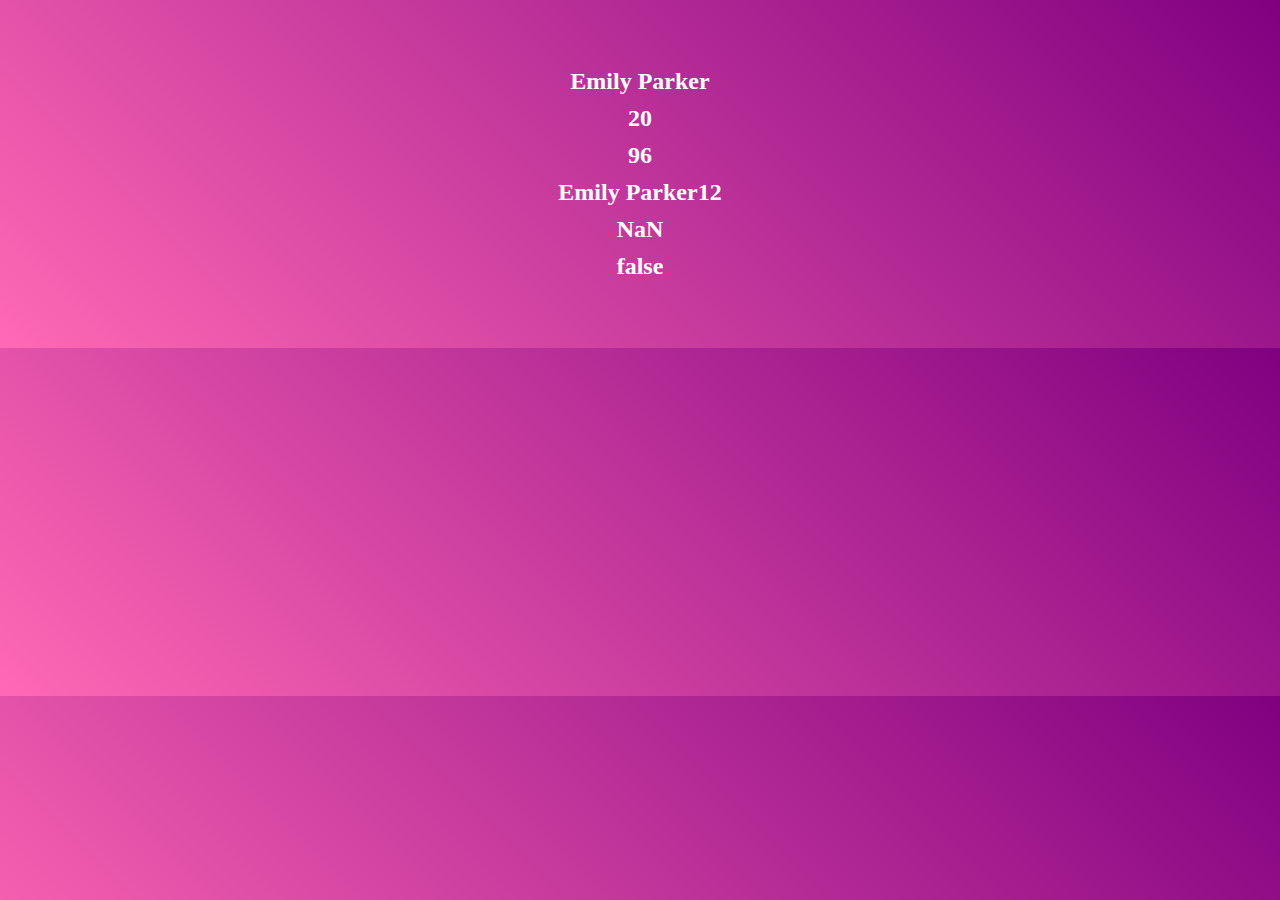
<file: ch2project/index.html>
<!DOCTYPE html>
<html lang="en">
<head>
    <meta charset="UTF-8">
    <meta name="viewport" content="width=device-width, initial-scale=1.0">
    <title>Project 2 - JavaScript Basics</title>
    <style>
        /* Author: Emily Parker | Date: 03/09/2025 */
        
        /* General styles */
        body {
            font-family: "Times New Roman", Times, serif;
            background: linear-gradient(45deg, #ff69b4, #800080);
            color: white;
            font-weight: bold;
            text-align: center;
            padding: 50px;
        }

        p {
            font-size: 1.5rem;
            margin: 10px 0;
        }
    </style>
</head>
<body>

    <p id="p1">Johnson County Community College</p>
    <p id="p2">Johnson County Community College</p>
    <p id="p3">Johnson County Community College</p>
    <p id="p4">Johnson County Community College</p>
    <p id="p5">Johnson County Community College</p>
    <p id="p6">Johnson County Community College</p>

    <script src="project2.js"></script>
</body>
</html>
</file>
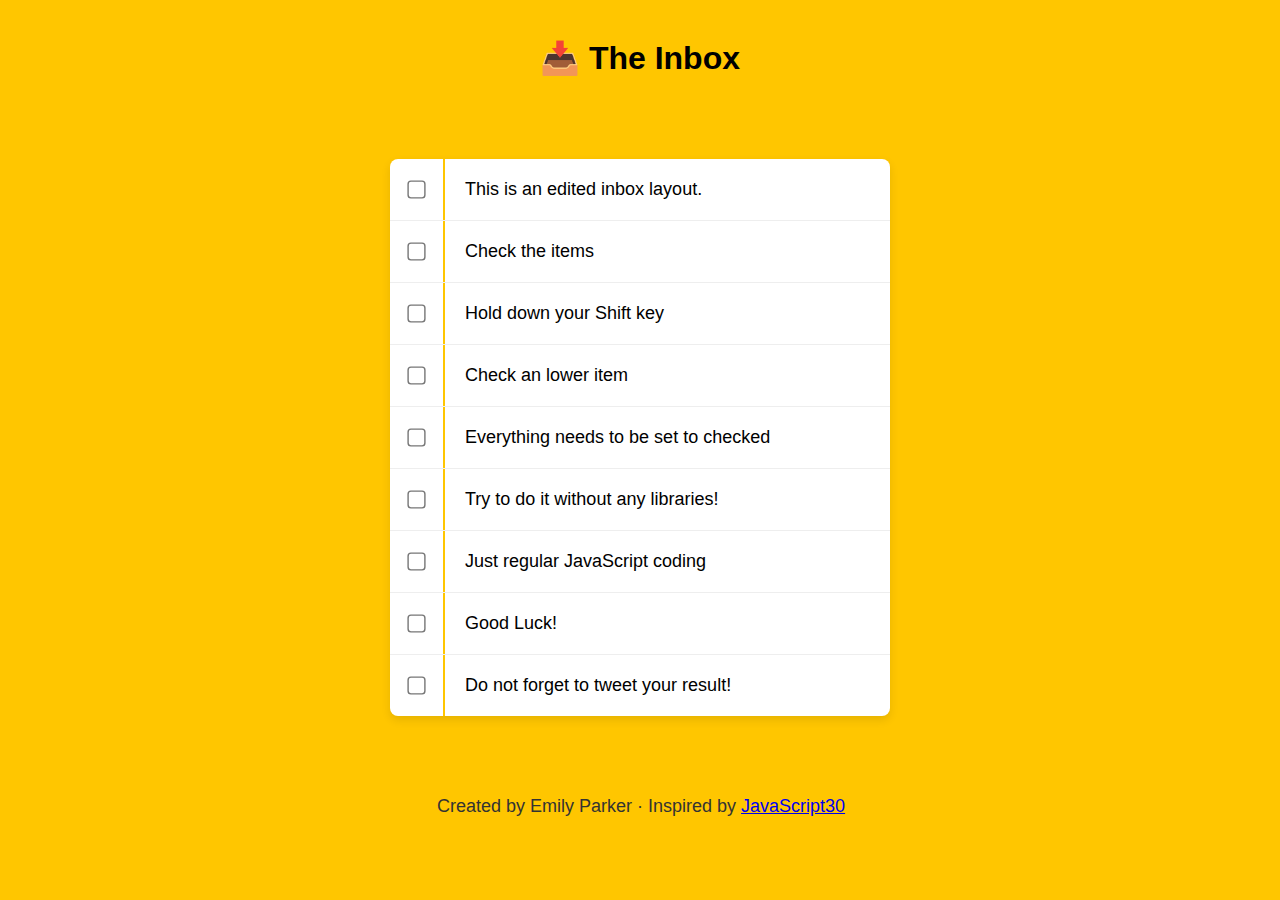
<file: JavaScript02/index.html>
<!DOCTYPE html>
<html lang="en">
<head>
  <meta charset="UTF-8">
  <title>Inbox Multi-Select Updated</title>
  <link rel="icon" href="https://fav.farm/🔥" />
  <style>
    html {
      font-family: 'Segoe UI', sans-serif;
      background: #ffc600;
    }

    .inbox {
      max-width: 500px;
      margin: 50px auto;
      background: #fff;
      border-radius: 8px;
      box-shadow: 0 4px 10px rgba(0,0,0,0.1);
    }

    .item {
      display: flex;
      align-items: center;
      border-bottom: 1px solid #eee;
      transition: background 0.2s;
    }

    .item:last-child {
      border-bottom: none;
    }

    input[type="checkbox"] {
      margin: 20px;
      transform: scale(1.4);
      cursor: pointer;
    }

    input:checked + p {
      background: #f1f1f1;
      text-decoration: line-through;
    }

    p {
      margin: 0;
      padding: 20px;
      font-size: 18px;
      flex: 1;
      border-left: 2px solid #ffc600;
    }

    p:hover {
      background-color: #fff9db;
    }

    header, footer {
      text-align: center;
      padding: 10px;
    }

    footer {
      font-size: 0.9rem;
      color: #333;
    }
  </style>
</head>
<body>

  <!--
    📥 Inbox Multi-Select Example
    ✅ Adapted by Emily Parker 04-04-25
    🧠 Inspired by Wes Bos - JavaScript30.com
    🔧 Elements and attributes added:
      - Semantic elements: <header>, <footer>, <main>
      - Accessibility: aria-label, role attributes
      - Icon Favicon.
  -->

  <header role="banner">
    <h1 aria-label="Inbox multi-select example">📥 The Inbox</h1>
  </header>

  <main class="inbox" role="main" aria-label="Email selection list">
    <div class="item">
      <input type="checkbox" id="item1">
      <p for="item1">This is an edited inbox layout.</p>
    </div>
    <div class="item">
      <input type="checkbox" id="item2">
      <p for="item2">Check the items</p>
    </div>
    <div class="item">
      <input type="checkbox" id="item3">
      <p for="item3">Hold down your Shift key</p>
    </div>
    <div class="item">
      <input type="checkbox" id="item4">
      <p for="item4">Check an lower item</p>
    </div>
    <div class="item">
      <input type="checkbox" id="item5">
      <p for="item5">Everything needs to be set to checked</p>
    </div>
    <div class="item">
      <input type="checkbox" id="item6">
      <p for="item6">Try to do it without any libraries!</p>
    </div>
    <div class="item">
      <input type="checkbox" id="item7">
      <p for="item7">Just regular JavaScript coding</p>
    </div>
    <div class="item">
      <input type="checkbox" id="item8">
      <p for="item8">Good Luck!</p>
    </div>
    <div class="item">
      <input type="checkbox" id="item9">
      <p for="item9">Do not forget to tweet your result!</p>
    </div>
  </main>

  <footer role="contentinfo">
    <p>Created by Emily Parker · Inspired by <a href="https://javascript30.com" target="_blank" rel="noopener noreferrer">JavaScript30</a></p>
  </footer>

  <script>
    const checkboxes = document.querySelectorAll('.inbox input[type="checkbox"]');
    let lastChecked = null;

    function handleCheck(e) {
      let inBetween = false;
      if (e.shiftKey && this.checked) {
        checkboxes.forEach(checkbox => {
          if (checkbox === this || checkbox === lastChecked) {
            inBetween = !inBetween;
          }
          if (inBetween) {
            checkbox.checked = true;
          }
        });
      }
      lastChecked = this;
    }

    checkboxes.forEach(checkbox => checkbox.addEventListener('click', handleCheck));
  </script>

</body>
</html>
</file>
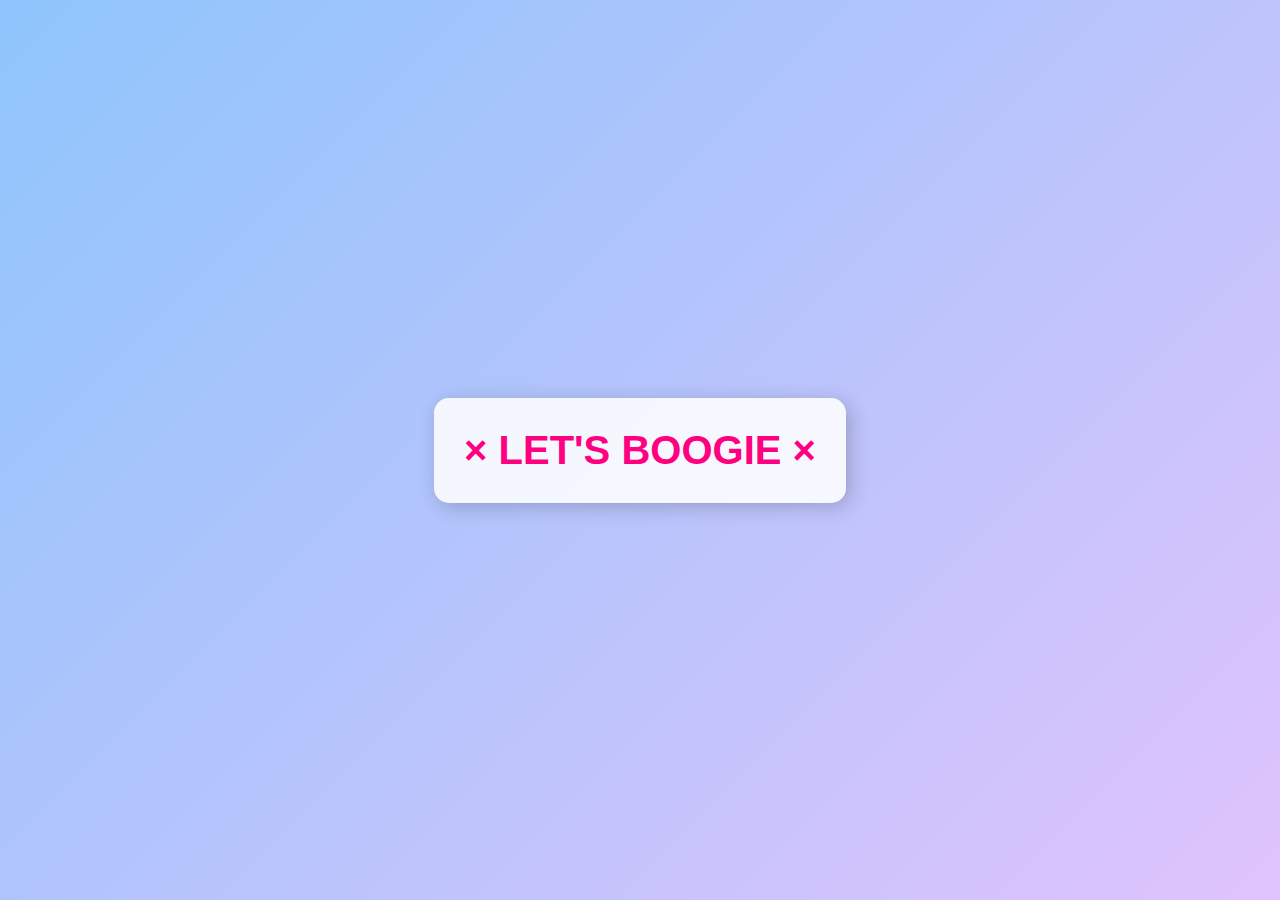
<file: javascript03/index.html>
<!-- 
  Author: Emily Parker
  Date: April 13, 2025
  Source: Adapted and modified from Wes Bos's "Console Tricks" tutorial (https://github.com/wesbos/javascript30)
  Notes: Explored console methods and DOM manipulation. 
         New: Used console.count, groupCollapsed, and console.time/fetch combo for performance testing.
         Challenging: Understanding how groupCollapsed works with multiple objects and dynamic labels.
-->

<!DOCTYPE html>
<html lang="en">
<head>
  <meta charset="UTF-8">
  <title>Console Tricks Updated!</title>
  <link rel="icon" href="https://fav.farm/✅" />
  <style>
    body {
      font-family: 'Segoe UI', Tahoma, Geneva, Verdana, sans-serif;
      background: linear-gradient(135deg, #8EC5FC, #E0C3FC);
      height: 100vh;
      margin: 0;
      display: flex;
      align-items: center;
      justify-content: center;
      flex-direction: column;
      text-align: center;
      color: #333;
    }

    p {
      font-size: 40px;
      font-weight: bold;
      cursor: pointer;
      padding: 30px;
      background: #ffffffdd;
      color: #FF0080;
      border-radius: 15px;
      box-shadow: 4px 4px 20px rgba(0, 0, 0, 0.2);
      transition: all 0.3s ease;
    }

    p:hover {
      background-color: #ffe3f1;
      color: #c60055;
      transform: scale(1.05);
    }

    p:active {
      transform: scale(0.95);
      background-color: #ffc8e0;
    }
  </style>
</head>
<body>

  <p onClick="makeGreen()">× LET'S BOOGIE ×</p>

  <script>
    const dogs = [
      { name: 'Ash', age: 3 },
      { name: 'Kit', age: 5 }
    ];

    function makeGreen() {
      const p = document.querySelector('p');
      p.style.color = '#00C896';
      p.style.fontSize = '50px';
      p.style.backgroundColor = '#e0ffe0';
    }

    console.log('hello');
    console.log('Hello I am a %s string!', '👻');
    // console.log('%c I am some great text', 'font-size:50px; background:red; text-shadow: 10px 10px 0 blue');
    console.warn('OH NO, MAN');
    console.error('Jesus!');
    console.info('Sharks rarely eat 1-2 people per year');

    const p = document.querySelector('p');
    console.assert(p.classList.contains('ouch'), 'That is interesting!');
    console.log(p);
    console.dir(p);

    dogs.forEach(dog => {
      console.groupCollapsed(`${dog.name}`);
      console.log(`This is ${dog.name}`);
      console.log(`${dog.name} is ${dog.age} years old`);
      console.log(`${dog.name} is ${dog.age * 2} dog years old`);
      console.groupEnd();
    });

    console.count('Emmy');
    console.count('Emily');
    console.count('Emmy');
    console.count('Emily');
    console.count('Emmy');

    console.time('fetching data');
    fetch('https://api.github.com/users/wesbos')
      .then(data => data.json())
      .then(data => {
        console.timeEnd('fetching data');
        console.log(data);
      });

    console.table(dogs);
  </script>
</body>
</html>
</file>
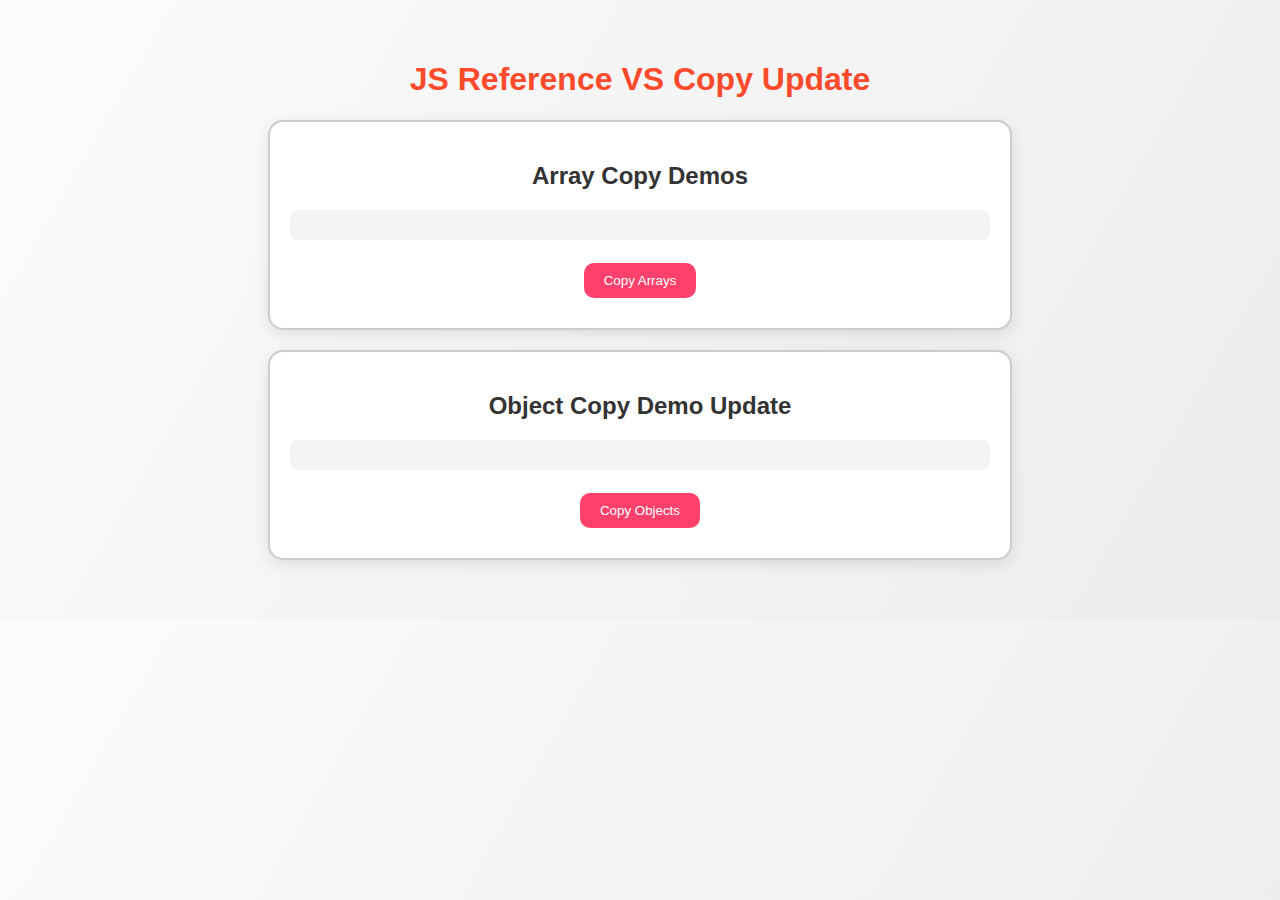
<file: javascript04/index.html>
<!-- 
  Author: Emily Parker
  Date: April 13, 2025
  Source: Adapted and modified from Wes Bos's "JavaScript30" series - Reference vs Copy
  Notes: Added styling and interactivity to visualize JS reference vs copy behavior.
         New: Used array and object spread techniques and added UI for better feedback.
         Challenging: Making sure the UI reflects actual memory behavior with minimal confusion.
-->

<!DOCTYPE html>
<html lang="en">
<head>
  <meta charset="UTF-8">
  <title>JS Reference VS Copy Edited Version</title>
  <link rel="icon" href="https://fav.farm/🔥" />
  <style>
    body {
      font-family: 'Segoe UI', Tahoma, Geneva, Verdana, sans-serif;
      background: linear-gradient(120deg, #fdfbfb 0%, #ebedee 100%);
      margin: 0;
      padding: 40px;
      color: #333;
      text-align: center;
    }

    h1 {
      color: #ff4b2b;
    }

    .section {
      background: #fff;
      border: 2px solid #ccc;
      border-radius: 15px;
      padding: 20px;
      margin: 20px auto;
      max-width: 700px;
      box-shadow: 0px 4px 15px rgba(0, 0, 0, 0.1);
    }

    pre {
      text-align: left;
      background: #f3f3f3;
      padding: 15px;
      border-radius: 8px;
      overflow-x: auto;
    }

    button {
      background-color: #ff416c;
      color: white;
      padding: 10px 20px;
      border: none;
      margin: 10px;
      border-radius: 10px;
      cursor: pointer;
      transition: 0.3s;
    }

    button:hover {
      background-color: #ff4b2b;
    }
  </style>
</head>
<body>

  <h1>JS Reference VS Copy Update</h1>

  <div class="section">
    <h2>Array Copy Demos</h2>
    <pre id="arrayOutput"></pre>
    <button onclick="copyArray()">Copy Arrays</button>
  </div>

  <div class="section">
    <h2>Object Copy Demo Update</h2>
    <pre id="objectOutput"></pre>
    <button onclick="copyObject()">Copy Objects</button>
  </div>

  <script>
    // Arrays: reference vs copy
    const players = ['Emily', 'Sammy', 'Randy', 'Lilly'];
    let teamRef = players; // reference
    let teamCopy = [...players]; // actual copy using spread

    function copyArray() {
      teamRef[0] = 'Changing!';
      teamCopy[1] = 'Cloning!';
      document.getElementById('arrayOutput').textContent = `
Original Array: ${players.join(', ')}
Reference Copy (modified): ${teamRef.join(', ')}
Spread Copy (independent): ${teamCopy.join(', ')}
`;
    }

    // Objects: reference vs copy
    const person = {
      name: 'Wes Bos',
      age: 80
    };

    let personRef = person; // reference
    let personCopy = { ...person }; // shallow copy

    function copyObject() {
      personRef.age = 99;
      personCopy.name = 'Emily Parker';
      document.getElementById('objectOutput').textContent = `
Original Object: ${JSON.stringify(person, null, 2)}
Reference Copy (modified): ${JSON.stringify(personRef, null, 2)}
Spread Copy (independent): ${JSON.stringify(personCopy, null, 2)}
`;
    }
  </script>

</body>
</html>
</file>
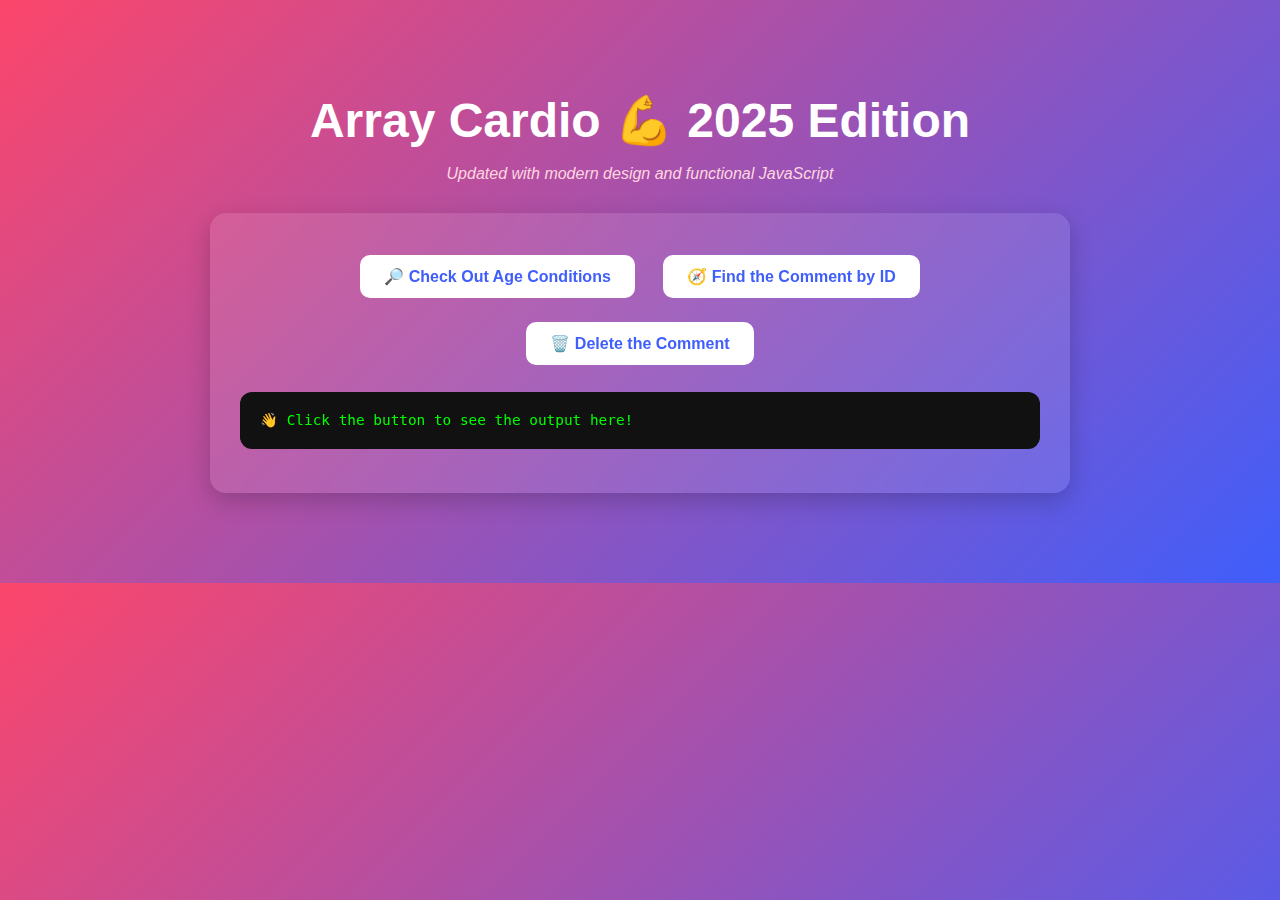
<file: JavaScript05/index.html>
<!-- 
  Author: Emily Parker
  Date: April 17, 2025
  Source: Based on Wes Bos JavaScript30 Array Cardio
  Notes: 
    ✔️ Refreshed visual design with gradients and animations
    ✔️ Improved UX by making output interactive
    ✔️ Significant JS upgrades with cleaner logic and separation of concerns
-->

<!DOCTYPE html>
<html lang="en">
<head>
  <meta charset="UTF-8">
  <title>🚀 New Array Cardio Edition</title>
  <link rel="icon" href="https://fav.farm/🚀" />
  <style>
    body {
      font-family: 'Poppins', sans-serif;
      background: linear-gradient(135deg, #fc466b, #3f5efb);
      color: #fff;
      margin: 0;
      padding: 60px 20px;
      text-align: center;
    }

    h1 {
      font-size: 3rem;
      margin-bottom: 10px;
    }

    em {
      color: #ffd6e0;
    }

    .card {
      background-color: rgba(255, 255, 255, 0.1);
      padding: 30px;
      margin: 30px auto;
      max-width: 800px;
      border-radius: 16px;
      backdrop-filter: blur(10px);
      box-shadow: 0 8px 24px rgba(0,0,0,0.2);
    }

    button {
      background-color: #ffffff;
      color: #3f5efb;
      border: none;
      font-weight: bold;
      font-size: 1rem;
      padding: 12px 24px;
      margin: 12px;
      border-radius: 10px;
      cursor: pointer;
      transition: all 0.3s ease;
    }

    button:hover {
      background-color: #ffd6e0;
      color: #fc466b;
      transform: scale(1.05);
    }

    pre {
      text-align: left;
      padding: 20px;
      background: #111;
      color: #0f0;
      border-radius: 12px;
      font-size: 0.9rem;
      overflow-x: auto;
      max-height: 300px;
    }
  </style>
</head>
<body>

  <h1>Array Cardio 💪 2025 Edition</h1>
  <p><em>Updated with modern design and functional JavaScript</em></p>

  <div class="card">
    <button onclick="checkAges()">🔎 Check Out Age Conditions</button>
    <button onclick="showComment()">🧭 Find the Comment by ID</button>
    <button onclick="removeComment()">🗑️ Delete the Comment</button>
    <pre id="output">👋 Click the button to see the output here!</pre>
  </div>

  <script>
    // Sample people and comment data
    const people = [
      { name: 'West', year: 1988 },
      { name: 'Kate', year: 1986 },
      { name: 'Ian', year: 1970 },
      { name: 'Emmy', year: 2015 }
    ];

    const comments = [
      { text: 'I Love this!', id: 523423 },
      { text: 'Super cool', id: 823423 },
      { text: 'You are the goat', id: 2039842 },
      { text: 'BBQ is my fav food', id: 123523 },
      { text: 'This is just really nice!', id: 542328 }
    ];

    const output = document.getElementById('output');

    function checkAges() {
      const now = new Date().getFullYear();
      const isSomeoneAdult = people.some(p => now - p.year >= 19);
      const areAllAdults = people.every(p => now - p.year >= 19);
      output.textContent = `👤 Is at least one person 19+? ${isSomeoneAdult}\n👥 Is everyone 19+? ${areAllAdults}`;
    }

    function showComment() {
      const targetID = 823423;
      const found = comments.find(comment => comment.id === targetID);
      output.textContent = found 
        ? `💬 Found comment:\n${JSON.stringify(found, null, 2)}`
        : `❌ Comment with ID ${targetID} not found.`;
    }

    function removeComment() {
      const index = comments.findIndex(comment => comment.id === 823423);
      if (index !== -1) {
        const updated = [...comments];
        updated.splice(index, 1);
        output.textContent = `🗑️ Deleted comment with ID 823423.\n\nRemaining:\n${JSON.stringify(updated, null, 2)}`;
      } else {
        output.textContent = `❌ Comment with ID 823423 not found.`;
      }
    }
  </script>

</body>
</html>
</file>
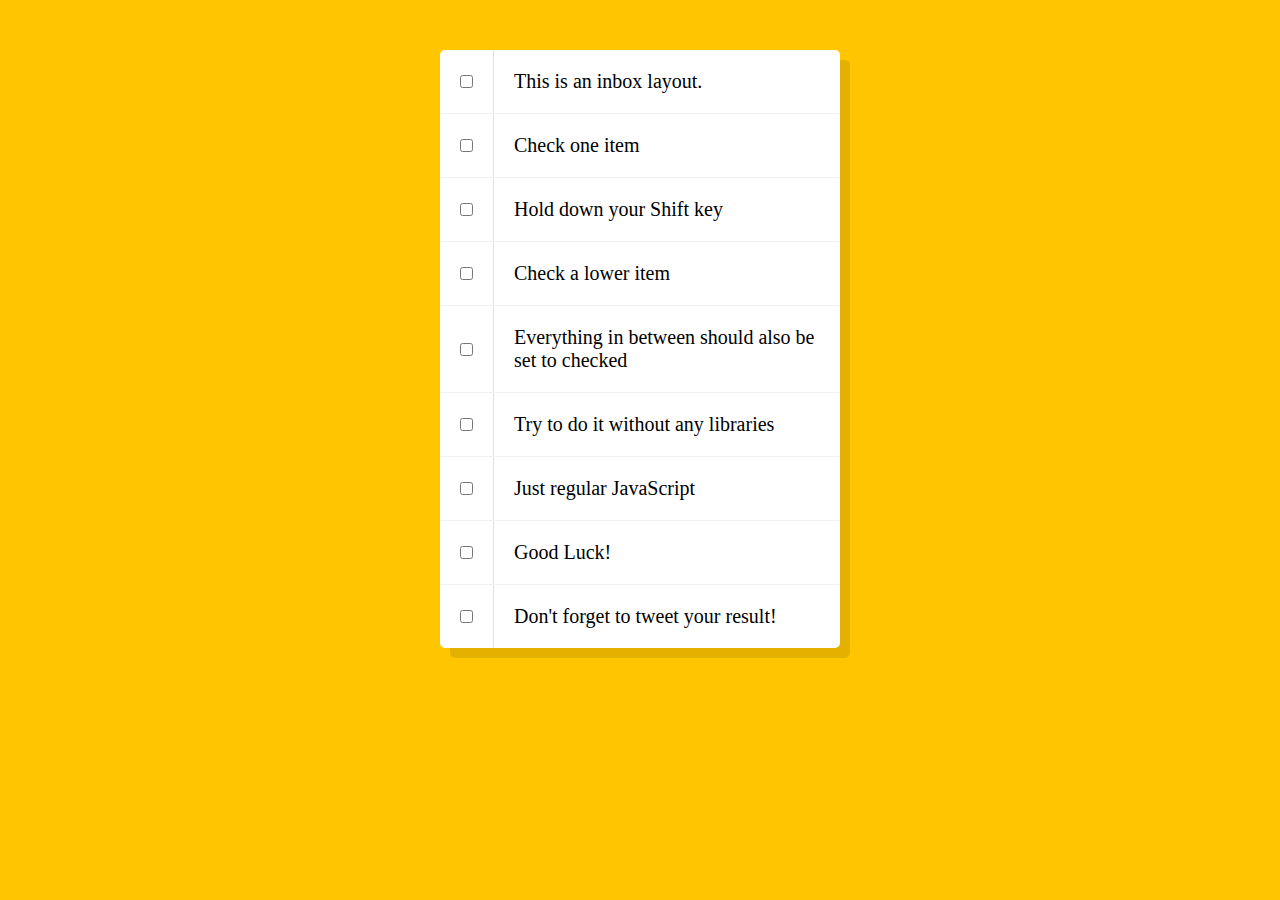
<file: index-START (2).html>
<!DOCTYPE html>
<html lang="en">
<head>
  <meta charset="UTF-8">
  <title>Hold Shift to Check Multiple Checkboxes</title>
  <link rel="icon" href="https://fav.farm/🔥" />
</head>
<body>
  <style>

    html {
      font-family: sans-serif;
      background: #ffc600;
    }

    .inbox {
      max-width: 400px;
      margin: 50px auto;
      background: white;
      border-radius: 5px;
      box-shadow: 10px 10px 0 rgba(0,0,0,0.1);
    }

    .item {
      display: flex;
      align-items: center;
      border-bottom: 1px solid #F1F1F1;
    }

    .item:last-child {
      border-bottom: 0;
    }

    input:checked + p {
      background: #F9F9F9;
      text-decoration: line-through;
    }

    input[type="checkbox"] {
      margin: 20px;
    }

    p {
      margin: 0;
      padding: 20px;
      transition: background 0.2s;
      flex: 1;
      font-family:'helvetica neue';
      font-size: 20px;
      font-weight: 200;
      border-left: 1px solid #D1E2FF;
    }
  </style>
   <!--
   The following is a common layout you would see in an email client.

   When a user clicks a checkbox, holds Shift, and then clicks another checkbox a few rows down, all the checkboxes inbetween those two checkboxes should be checked.

  -->
  <div class="inbox">
    <div class="item">
      <input type="checkbox">
      <p>This is an inbox layout.</p>
    </div>
    <div class="item">
      <input type="checkbox">
      <p>Check one item</p>
    </div>
    <div class="item">
      <input type="checkbox">
      <p>Hold down your Shift key</p>
    </div>
    <div class="item">
      <input type="checkbox">
      <p>Check a lower item</p>
    </div>
    <div class="item">
      <input type="checkbox">
      <p>Everything in between should also be set to checked</p>
    </div>
    <div class="item">
      <input type="checkbox">
      <p>Try to do it without any libraries</p>
    </div>
    <div class="item">
      <input type="checkbox">
      <p>Just regular JavaScript</p>
    </div>
    <div class="item">
      <input type="checkbox">
      <p>Good Luck!</p>
    </div>
    <div class="item">
      <input type="checkbox">
      <p>Don't forget to tweet your result!</p>
    </div>
  </div>

<script>
</script>
</body>
</html>
</file>
